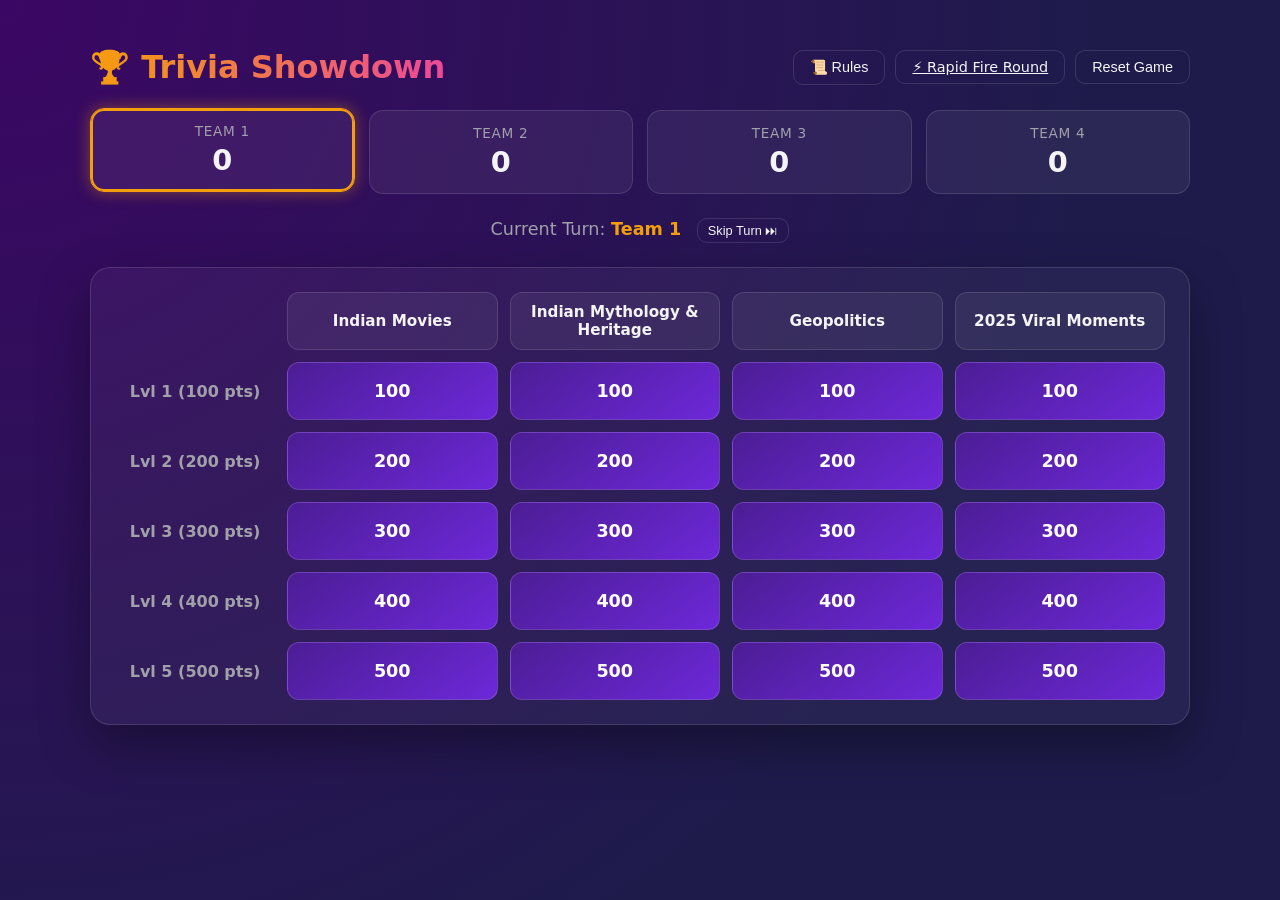
<file: index.html>
<!DOCTYPE html>
<html lang="en">
<head>
<meta charset="UTF-8">
<meta name="viewport" content="width=device-width, initial-scale=1.0">
<title>Trivia Showdown</title>
<link rel="stylesheet" href="style.css">
</head>
<body>
  <div class="app">
    <header class="app-header">
      <h1>🏆 Trivia Showdown</h1>
      <div class="header-actions">
        <button id="rulesBtn" class="ghost-btn">📜 Rules</button>
        <a href="rapidfire.html" class="ghost-btn">⚡ Rapid Fire Round</a>
        <button id="resetBtn" class="ghost-btn">Reset Game</button>
      </div>
    </header>

    <section class="scoreboard" id="scoreboard"></section>

    <section class="turn-indicator">
      Current Turn: <span id="currentTeamName">Team 1</span>
      <button id="nextTurnBtn" class="ghost-btn small">Skip Turn ⏭</button>
    </section>

    <section class="board-wrap">
      <div class="board" id="board"></div>
    </section>
  </div>

  <div class="completion-overlay" id="completionOverlay">
    <div class="question-card completion-card">
      <h2 id="completionTitle">🎉 Board Complete! 🎉</h2>
      <p id="completionMessage" class="modal-question"></p>
      <p class="hint-text">🎁 Surprise: there's one more round to go — Rapid Fire!</p>
      <div class="modal-actions" style="gap:10px;">
        <a href="rapidfire.html" class="primary-btn" style="text-decoration:none;display:inline-block;">⚡ Start Rapid Fire</a>
        <button id="dismissCompletionBtn" class="ghost-btn">Close</button>
      </div>
    </div>
  </div>

  <script src="questions.js"></script>
  <script src="storage.js"></script>
  <script src="script.js"></script>
  <script src="rules.js"></script>
</body>
</html>
</file>
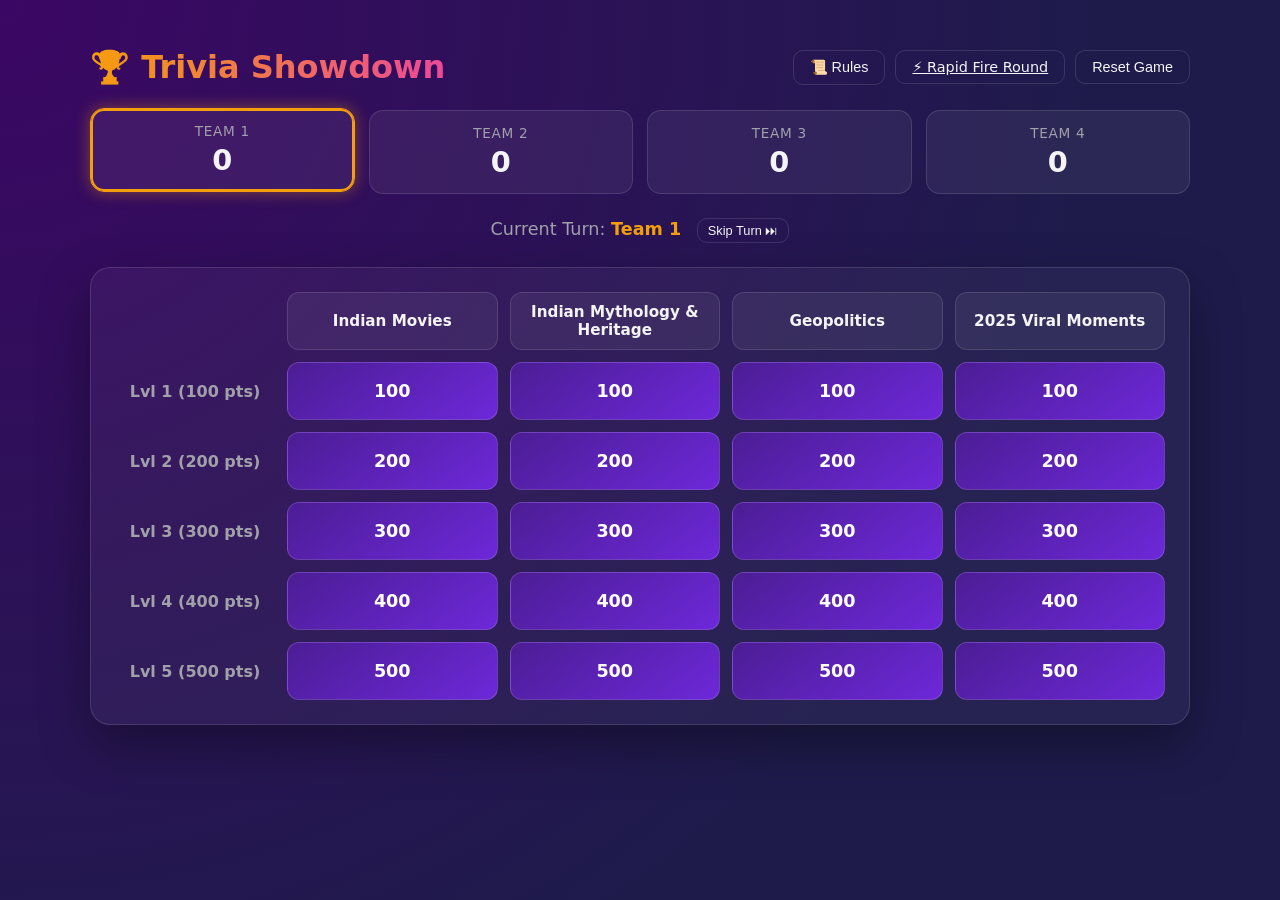
<file: question.html>
<!DOCTYPE html>
<html lang="en">
<head>
<meta charset="UTF-8">
<meta name="viewport" content="width=device-width, initial-scale=1.0">
<title>Question — Trivia Showdown</title>
<link rel="stylesheet" href="style.css">
</head>
<body>
  <div class="app">
    <header class="app-header">
      <h1>🏆 Trivia Showdown</h1>
      <div class="header-actions">
        <button id="rulesBtn" class="ghost-btn">📜 Rules</button>
        <a href="index.html" class="ghost-btn">← Back to Board</a>
      </div>
    </header>

    <div class="question-page">
      <div class="question-card">
        <div class="modal-header">
          <span class="modal-cat" id="qCategory">Category</span>
          <span class="modal-points" id="qPoints">100 pts</span>
        </div>
        <p class="turn-indicator" style="margin:0 0 16px;text-align:left;">
          Answering now: <span id="qTeamName">Team 1</span>
          <span id="timerDisplay" class="timer-display">⏱ 15s</span>
        </p>

        <p class="modal-question" id="qQuestion">Question text</p>

        <div id="answerArea"></div>

        <div class="modal-actions">
          <button id="submitBtn" class="primary-btn">Submit Answer</button>
        </div>

        <div id="resultArea" class="result-area hidden"></div>
      </div>
    </div>
  </div>

  <div id="toastContainer" class="toast-container"></div>
  <div id="confettiContainer" class="confetti-container"></div>

  <script src="questions.js"></script>
  <script src="storage.js"></script>
  <script src="effects.js"></script>
  <script src="question.js"></script>
  <script src="rules.js"></script>
</body>
</html>
</file>
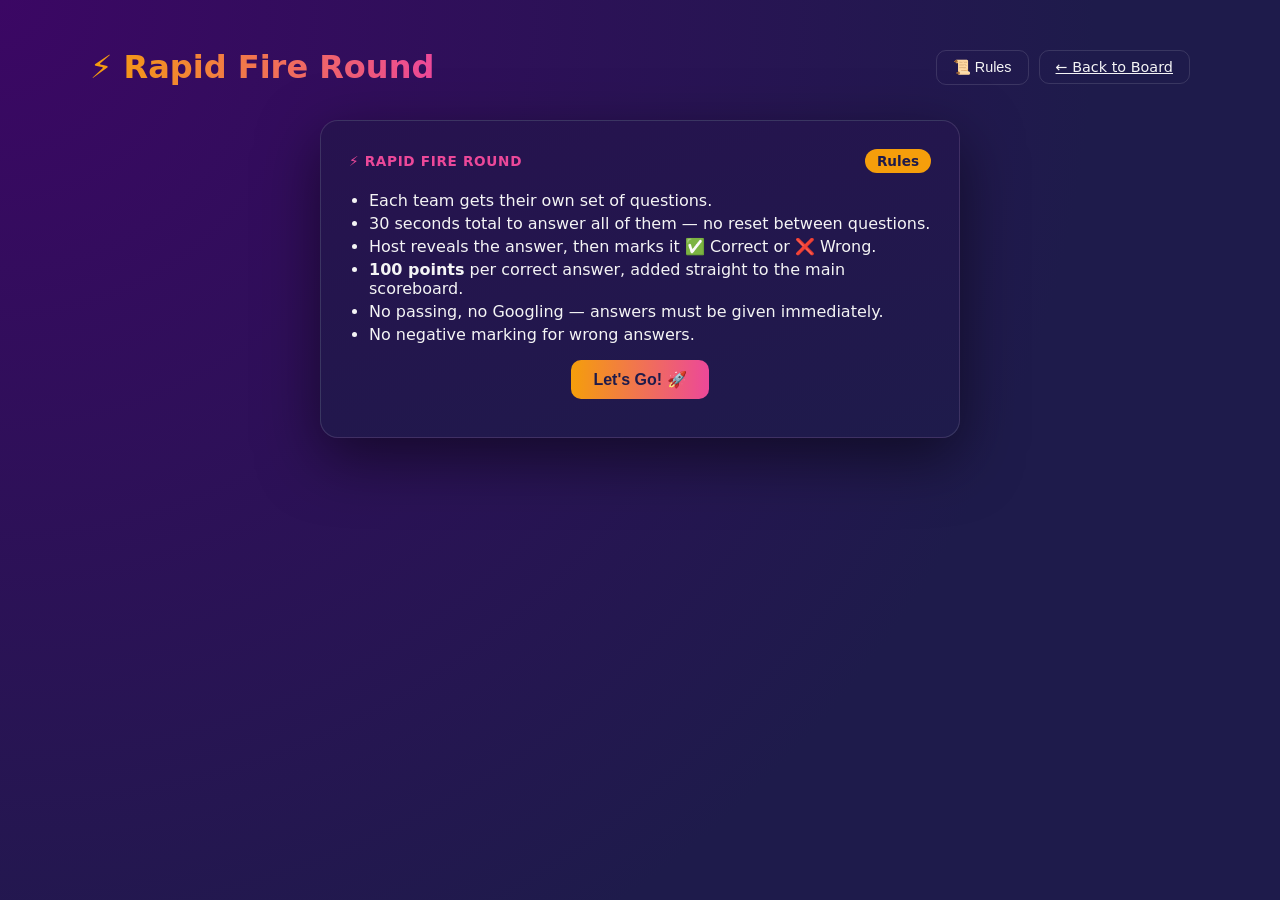
<file: rapidfire.html>
<!DOCTYPE html>
<html lang="en">
<head>
<meta charset="UTF-8">
<meta name="viewport" content="width=device-width, initial-scale=1.0">
<title>Rapid Fire — Trivia Showdown</title>
<link rel="stylesheet" href="style.css">
</head>
<body>
  <div class="app">
    <header class="app-header">
      <h1>⚡ Rapid Fire Round</h1>
      <div class="header-actions">
        <button id="rulesBtn" class="ghost-btn">📜 Rules</button>
        <a href="index.html" class="ghost-btn">← Back to Board</a>
      </div>
    </header>

    <div class="question-page">
      <div class="question-card" id="rfCard">
        <!-- rendered by rapidfire.js -->
      </div>
    </div>
  </div>

  <div id="toastContainer" class="toast-container"></div>
  <div id="confettiContainer" class="confetti-container"></div>

  <script src="questions.js"></script>
  <script src="storage.js"></script>
  <script src="effects.js"></script>
  <script src="rapidfire.js"></script>
  <script src="rules.js"></script>
</body>
</html>
</file>
<file: style.css>
:root {
  --bg1: #1e1b4b;
  --bg2: #3b0764;
  --accent: #f59e0b;
  --accent2: #ec4899;
  --card: rgba(255,255,255,0.06);
  --card-border: rgba(255,255,255,0.12);
  --text: #f4f4f5;
  --muted: #a1a1aa;
  font-family: 'Segoe UI', system-ui, -apple-system, sans-serif;
}

* { box-sizing: border-box; }

body {
  margin: 0;
  min-height: 100vh;
  background: radial-gradient(circle at top left, var(--bg2), var(--bg1) 70%);
  color: var(--text);
  padding: 48px 24px;
  display: flex;
  justify-content: center;
}

.app {
  width: 100%;
  max-width: 1100px;
  display: flex;
  flex-direction: column;
  gap: 24px;
}

.app-header {
  display: flex;
  align-items: center;
  justify-content: space-between;
  margin-bottom: 0;
}

.header-actions {
  display: flex;
  align-items: center;
  gap: 10px;
}

.app-header h1 {
  margin: 0;
  font-size: 2rem;
  background: linear-gradient(90deg, var(--accent), var(--accent2));
  -webkit-background-clip: text;
  background-clip: text;
  color: transparent;
}

.scoreboard {
  display: grid;
  grid-template-columns: repeat(4, 1fr);
  gap: 14px;
  margin-bottom: 0;
}

.team-card {
  background: var(--card);
  border: 1px solid var(--card-border);
  border-radius: 14px;
  padding: 14px 16px;
  text-align: center;
  transition: transform 0.2s, box-shadow 0.2s;
}

.team-card.active-turn {
  border-color: var(--accent);
  box-shadow: 0 0 0 2px var(--accent) inset, 0 0 16px rgba(245, 158, 11, 0.4);
  transform: translateY(-2px);
}

.team-card .team-name {
  font-size: 0.85rem;
  color: var(--muted);
  text-transform: uppercase;
  letter-spacing: 0.05em;
}

.team-card .team-score {
  font-size: 1.8rem;
  font-weight: 700;
  margin-top: 4px;
}

.turn-indicator {
  text-align: center;
  margin-bottom: 0;
  font-size: 1.1rem;
  color: var(--muted);
}

.turn-indicator span {
  color: var(--accent);
  font-weight: 700;
}

.board-wrap {
  overflow-x: auto;
  background: rgba(255,255,255,0.04);
  border: 1px solid var(--card-border);
  border-radius: 20px;
  padding: 24px;
  box-shadow: 0 20px 50px rgba(0,0,0,0.35);
}

.board {
  display: grid;
  grid-template-columns: 160px repeat(4, 1fr);
  gap: 12px;
  min-width: 700px;
}

.cat-header {
  display: flex;
  align-items: center;
  justify-content: center;
  font-weight: 700;
  padding: 10px;
  border-radius: 12px;
  background: var(--card);
  border: 1px solid var(--card-border);
  text-align: center;
  font-size: 0.95rem;
}

.diff-label {
  display: flex;
  align-items: center;
  justify-content: center;
  text-align: center;
  font-weight: 700;
  color: var(--muted);
  padding: 6px;
}

.cell {
  border-radius: 12px;
  padding: 18px 10px;
  text-align: center;
  font-weight: 700;
  font-size: 1.1rem;
  cursor: pointer;
  background: linear-gradient(145deg, #4c1d95, #6d28d9);
  border: 1px solid rgba(255,255,255,0.15);
  transition: transform 0.15s, box-shadow 0.15s;
  color: #fff;
}

.cell:hover {
  transform: translateY(-3px) scale(1.03);
  box-shadow: 0 8px 20px rgba(109, 40, 217, 0.5);
}

.cell.used {
  background: #27272a;
  color: #52525b;
  cursor: not-allowed;
  border: 1px solid #3f3f46;
}

.cell.used:hover {
  transform: none;
  box-shadow: none;
}

.ghost-btn {
  background: transparent;
  border: 1px solid var(--card-border);
  color: var(--text);
  padding: 8px 16px;
  border-radius: 10px;
  cursor: pointer;
  font-size: 0.9rem;
  transition: background 0.2s;
}

.ghost-btn:hover { background: rgba(255,255,255,0.08); }
.ghost-btn.small { padding: 4px 10px; font-size: 0.8rem; margin-left: 10px; }

.primary-btn {
  background: linear-gradient(90deg, var(--accent), var(--accent2));
  border: none;
  color: #1e1b4b;
  font-weight: 700;
  padding: 10px 22px;
  border-radius: 10px;
  cursor: pointer;
  font-size: 1rem;
}

.primary-btn:hover { filter: brightness(1.08); }

.modal-header {
  display: flex;
  justify-content: space-between;
  align-items: center;
  margin-bottom: 18px;
}

.modal-cat {
  font-weight: 700;
  color: var(--accent2);
  text-transform: uppercase;
  font-size: 0.85rem;
  letter-spacing: 0.05em;
}

.modal-points {
  background: var(--accent);
  color: #1e1b4b;
  font-weight: 700;
  padding: 4px 12px;
  border-radius: 20px;
  font-size: 0.85rem;
}

.modal-question {
  font-size: 1.3rem;
  line-height: 1.5;
  margin-bottom: 20px;
}

.modal-actions {
  display: flex;
  justify-content: center;
  margin-bottom: 10px;
}

@media (max-width: 700px) {
  .scoreboard { grid-template-columns: repeat(2, 1fr); }
}

/* Question page */
.question-page {
  display: flex;
  justify-content: center;
  padding: 10px 0 40px;
}

.question-card {
  background: linear-gradient(160deg, #27124f, #1e1b4b);
  border: 1px solid var(--card-border);
  border-radius: 18px;
  padding: 28px;
  max-width: 640px;
  width: 100%;
  box-shadow: 0 20px 60px rgba(0,0,0,0.5);
}

.timer-display {
  float: right;
  background: rgba(255,255,255,0.08);
  border: 1px solid var(--card-border);
  border-radius: 20px;
  padding: 4px 14px;
  font-weight: 700;
  color: var(--accent);
}

.timer-display.timer-warning {
  color: #f87171;
  border-color: #f87171;
  animation: timer-pulse 1s infinite;
}

@keyframes timer-pulse {
  0%, 100% { opacity: 1; }
  50% { opacity: 0.4; }
}

.hint-text {
  color: var(--muted);
  margin: -8px 0 14px;
  font-size: 0.9rem;
}

.clue-image {
  background: rgba(255,255,255,0.06);
  border: 1px solid var(--card-border);
  border-radius: 14px;
  padding: 16px;
  margin-bottom: 20px;
  display: flex;
  justify-content: center;
}

.clue-image svg {
  width: 100%;
  max-width: 260px;
  height: auto;
}

.clue-image img {
  width: 100%;
  max-width: 320px;
  max-height: 260px;
  object-fit: cover;
  border-radius: 10px;
}

.options-list {
  display: flex;
  flex-direction: column;
  gap: 10px;
  margin-bottom: 20px;
}

.option-row {
  display: flex;
  align-items: center;
  gap: 12px;
  background: rgba(255,255,255,0.06);
  border: 1px solid var(--card-border);
  border-radius: 10px;
  padding: 12px 14px;
  cursor: pointer;
  font-size: 1.05rem;
  transition: background 0.2s, border-color 0.2s;
}

.option-row:hover {
  background: rgba(255,255,255,0.12);
  border-color: var(--accent);
}

.option-row input {
  accent-color: var(--accent);
  width: 18px;
  height: 18px;
  flex-shrink: 0;
}

.match-table {
  display: flex;
  flex-direction: column;
  gap: 12px;
  margin-bottom: 20px;
}

.match-row {
  display: grid;
  grid-template-columns: 1fr 1fr;
  gap: 12px;
  align-items: center;
}

.match-left {
  background: rgba(255,255,255,0.06);
  border: 1px solid var(--card-border);
  border-radius: 10px;
  padding: 12px 14px;
  font-weight: 700;
}

.match-select {
  background: rgba(255,255,255,0.06);
  border: 1px solid var(--card-border);
  color: var(--text);
  border-radius: 10px;
  padding: 12px 14px;
  font-size: 1rem;
}

.match-select option {
  background: #1e1b4b;
  color: var(--text);
}

.result-area {
  margin-top: 18px;
  text-align: center;
}

.result-area.hidden { display: none; }

.result-heading {
  font-size: 1.2rem;
  font-weight: 700;
  margin-bottom: 8px;
}

.result-heading.correct { color: #4ade80; }
.result-heading.incorrect { color: #f87171; }

.result-answer {
  color: var(--muted);
}

/* Rapid Fire */
.buzz-grid {
  display: grid;
  grid-template-columns: repeat(2, 1fr);
  gap: 12px;
  margin-bottom: 18px;
}

.buzz-btn {
  padding: 16px 10px;
  border-radius: 12px;
  border: 1px solid var(--card-border);
  background: linear-gradient(145deg, #4c1d95, #6d28d9);
  color: #fff;
  font-weight: 700;
  font-size: 1.05rem;
  cursor: pointer;
  transition: transform 0.15s, box-shadow 0.15s;
}

.buzz-btn:hover:not(:disabled) {
  transform: translateY(-2px);
  box-shadow: 0 8px 20px rgba(109, 40, 217, 0.5);
}

.buzz-btn:disabled {
  cursor: not-allowed;
}

.buzz-btn.eliminated {
  background: #27272a;
  color: #52525b;
  border-color: #3f3f46;
}

/* Board completion popup */
.completion-overlay {
  display: none;
  position: fixed;
  inset: 0;
  background: rgba(0,0,0,0.7);
  align-items: center;
  justify-content: center;
  z-index: 60;
  padding: 16px;
}

.completion-overlay.open {
  display: flex;
}

.completion-card {
  text-align: center;
  max-width: 520px;
}

.completion-card h2 {
  margin: 0 0 14px;
  background: linear-gradient(90deg, var(--accent), var(--accent2));
  -webkit-background-clip: text;
  background-clip: text;
  color: transparent;
  font-size: 1.7rem;
}

/* Rules modal */
.rules-overlay {
  display: none;
  position: fixed;
  inset: 0;
  background: rgba(0,0,0,0.7);
  align-items: center;
  justify-content: center;
  z-index: 70;
  padding: 16px;
}

.rules-overlay.open {
  display: flex;
}

.rules-card {
  max-width: 600px;
  max-height: 85vh;
  overflow-y: auto;
}

.rules-body h3 {
  color: var(--accent2);
  margin: 18px 0 8px;
  font-size: 1rem;
}

.rules-body h3:first-child {
  margin-top: 0;
}

.rules-body ul {
  margin: 0 0 10px;
  padding-left: 20px;
  color: var(--text);
  line-height: 1.6;
}

.rules-body li {
  margin-bottom: 4px;
}

/* Toast popups */
.toast-container {
  position: fixed;
  top: 50%;
  left: 50%;
  transform: translate(-50%, -50%);
  z-index: 80;
  display: flex;
  flex-direction: column;
  gap: 10px;
  align-items: center;
  pointer-events: none;
}

.toast {
  padding: 22px 36px;
  border-radius: 16px;
  font-weight: 700;
  font-size: 1.4rem;
  color: #fff;
  box-shadow: 0 20px 50px rgba(0,0,0,0.5);
  opacity: 0;
  transform: scale(0.8);
  transition: opacity 0.25s ease, transform 0.25s ease;
  text-align: center;
  max-width: 90vw;
}

.toast.show {
  opacity: 1;
  transform: scale(1);
}

.toast.toast-correct {
  background: linear-gradient(135deg, #16a34a, #22c55e);
}

.toast.toast-timeout {
  background: linear-gradient(135deg, #b91c1c, #ef4444);
}

/* Confetti */
.confetti-container {
  position: fixed;
  inset: 0;
  z-index: 79;
  pointer-events: none;
  overflow: hidden;
}

.confetti-piece {
  position: absolute;
  top: -20px;
  width: 10px;
  height: 14px;
  opacity: 0.9;
  animation: confetti-fall linear forwards;
}

@keyframes confetti-fall {
  0% {
    transform: translateY(0) rotate(0deg);
    opacity: 1;
  }
  100% {
    transform: translateY(105vh) rotate(720deg);
    opacity: 0.8;
  }
}
</file>
